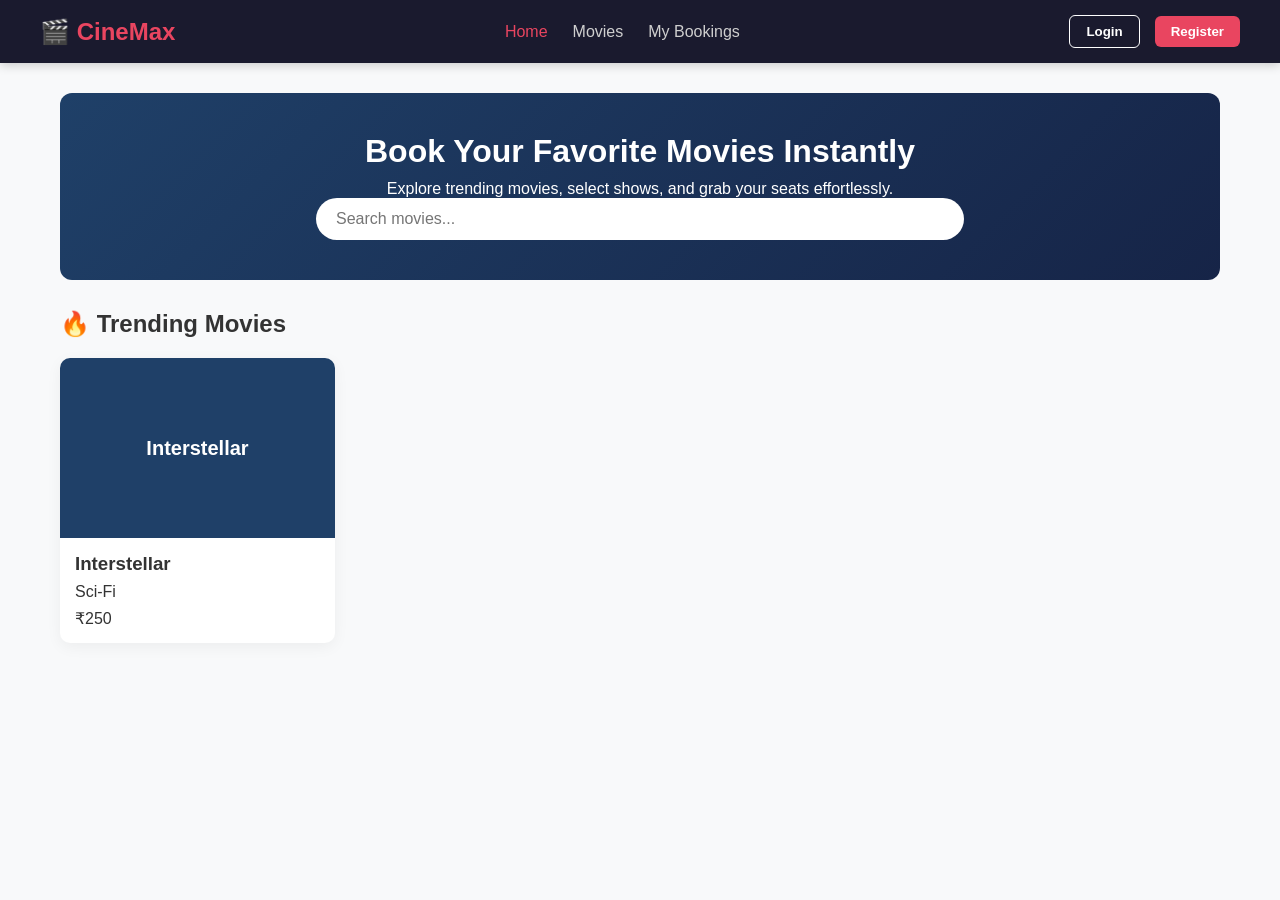
<file: Frontend/index.html>
<!DOCTYPE html>
<html lang="en">
<head>
    <meta charset="UTF-8">
    <meta name="viewport" content="width=device-width, initial-scale=1.0">
    <title>🎬 CineMax - Movie Ticket Booking</title>
    <style>
        * { box-sizing: border-box; margin: 0; padding: 0; font-family: 'Segoe UI', Tahoma, Geneva, Verdana, sans-serif; }
        body { background-color: #f8f9fa; color: #333; }
        .navbar { display: flex; justify-content: space-between; align-items: center; background: #1a1a2e; color: white; padding: 15px 40px; position: sticky; top: 0; z-index: 1000; box-shadow: 0 2px 10px rgba(0,0,0,0.2); }
        .logo { font-size: 24px; font-weight: bold; cursor: pointer; color: #e94560; }
        .nav-links { display: flex; gap: 25px; }
        .nav-links a { color: #cfcfcf; text-decoration: none; font-weight: 500; transition: color 0.3s; }
        .nav-links a:hover, .nav-links a.active { color: #e94560; }
        .auth-buttons, .user-profile { display: flex; gap: 15px; align-items: center; }
        button { cursor: pointer; border: none; border-radius: 6px; font-weight: 600; padding: 8px 16px; transition: all 0.3s; }
        .btn-primary { background: #e94560; color: white; }
        .btn-primary:hover { background: #d83450; }
        .btn-outline { background: transparent; border: 1px solid white; color: white; }
        .btn-danger { background: #dc3545; color: white; }
        .btn-back { background: #6c757d; color: white; margin-bottom: 20px; }
        .main-container { max-width: 1200px; margin: 30px auto; padding: 0 20px; }
        .view { display: none; }
        .view.active { display: block; }
        .hero { background: linear-gradient(135deg, #1f4068, #162447); color: white; padding: 40px; border-radius: 12px; text-align: center; margin-bottom: 30px; }
        .hero h1 { font-size: 32px; margin-bottom: 10px; }
        .search-box input { width: 60%; padding: 12px 20px; border-radius: 30px; border: none; font-size: 16px; outline: none; }
        .movie-grid { display: grid; grid-template-columns: repeat(auto-fill, minmax(240px, 1fr)); gap: 20px; margin-top: 20px; }
        .movie-card { background: white; border-radius: 10px; overflow: hidden; box-shadow: 0 4px 15px rgba(0,0,0,0.05); cursor: pointer; transition: transform 0.3s; display: flex; flex-direction: column; }
        .movie-card:hover { transform: translateY(-5px); }
        .movie-poster-placeholder { height: 180px; background: #1f4068; color: white; display: flex; align-items: center; justify-content: center; font-size: 20px; font-weight: bold; }
        .movie-info { padding: 15px; display: flex; flex-direction: column; gap: 8px; flex-grow: 1; }
        .details-container, .auth-card, .booking-summary-card, .seat-layout-container, .theatre-card { background: white; padding: 30px; border-radius: 12px; box-shadow: 0 4px 15px rgba(0,0,0,0.05); margin-bottom: 15px; }
        .seat-grid { display: grid; grid-template-columns: repeat(10, 40px); gap: 10px; justify-content: center; margin-bottom: 25px; }
        .seat { width: 40px; height: 40px; border-radius: 6px; display: flex; align-items: center; justify-content: center; font-size: 12px; font-weight: bold; cursor: pointer; }
        .seat.available { background: #e2e8f0; color: #334155; }
        .seat.selected { background: #22c55e; color: white; }
        .seat.booked { background: #ef4444; color: white; cursor: not-allowed; }
        .admin-form-box { background: white; padding: 20px; border-radius: 8px; display: grid; grid-template-columns: repeat(auto-fit, minmax(200px, 1fr)) 120px; gap: 15px; align-items: center; margin-bottom: 25px; }
        .admin-list-item { background: white; padding: 15px 20px; border-radius: 8px; display: flex; justify-content: space-between; align-items: center; margin-bottom: 10px; box-shadow: 0 2px 6px rgba(0,0,0,0.05); }
    </style>
</head>
<body>

    <!-- Navbar -->
    <header class="navbar">
        <div class="logo" onclick="switchView('home')">🎬 CineMax</div>
        <nav class="nav-links">
            <a href="#" onclick="switchView('home')" id="nav-home" class="active">Home</a>
            <a href="#" onclick="switchView('movies')" id="nav-movies">Movies</a>
            <a href="#" onclick="switchView('my-bookings')" id="nav-bookings">My Bookings</a>
            <a href="#" onclick="switchView('admin')" id="nav-admin" style="display:none; color: #ffc107;">Admin Dashboard</a>
        </nav>
        <div class="auth-buttons" id="auth-buttons">
            <button class="btn-outline" onclick="switchView('login')">Login</button>
            <button class="btn-primary" onclick="switchView('register')">Register</button>
        </div>
        <div class="user-profile" id="user-profile" style="display:none;">
            <span id="username-display">User</span>
            <button class="btn-danger" onclick="logout()">Logout</button>
        </div>
    </header>

    <main class="main-container">
        <!-- 1. Home View -->
        <section id="view-home" class="view active">
            <div class="hero">
                <h1>Book Your Favorite Movies Instantly</h1>
                <p>Explore trending movies, select shows, and grab your seats effortlessly.</p>
                <div class="search-box">
                    <input type="text" id="home-search" placeholder="Search movies..." oninput="handleSearch()">
                </div>
            </div>
            <h2>🔥 Trending Movies</h2>
            <div class="movie-grid" id="trending-movie-grid"></div>
        </section>

        <!-- 2. Movies View -->
        <section id="view-movies" class="view">
            <h2>🎥 All Movies List</h2>
            <div class="movie-grid" id="all-movies-grid"></div>
        </section>

        <!-- 3. Movie Details View -->
        <section id="view-movie-details" class="view">
            <button class="btn-back" onclick="switchView('movies')">← Back to Movies</button>
            <div class="details-container" id="movie-details-content"></div>
        </section>

        <!-- 4. Shows View -->
        <section id="view-shows" class="view">
            <button class="btn-back" onclick="switchView('movie-details')">← Back to Details</button>
            <h2>🎭 Select Theatre & Show Timings</h2>
            <div id="shows-container"></div>
        </section>

        <!-- 5. Seat Selection View -->
        <section id="view-seats" class="view">
            <button class="btn-back" onclick="switchView('shows')">← Back to Shows</button>
            <h2>🎟️ Select Your Seats</h2>
            <div style="background:#cbd5e1; text-align:center; padding:8px; font-weight:bold; margin-bottom:20px;">SCREEN THIS WAY</div>
            <div class="seat-layout-container">
                <div class="seat-grid" id="seat-grid"></div>
            </div>
            <div class="seat-action-bar" style="background:white; padding:20px; border-radius:12px; display:flex; justify-content:space-between; align-items:center;">
                <div>Selected Seats: <strong id="selected-seats-text">None</strong></div>
                <div>Total: <strong id="total-price-text">₹0</strong></div>
                <button class="btn-primary" onclick="proceedToBooking()">Proceed to Booking</button>
            </div>
        </section>

        <!-- 6. Booking Summary View -->
        <section id="view-booking" class="view">
            <button class="btn-back" onclick="switchView('seats')">← Back to Seats</button>
            <div class="booking-summary-card">
                <h2>📋 Booking Summary</h2>
                <div id="booking-details-summary"></div>
                <button class="btn-primary" style="margin-top:20px; width:100%;" onclick="confirmBooking()">Confirm & Pay</button>
            </div>
        </section>

        <!-- 7. Login View -->
        <section id="view-login" class="view">
            <div class="auth-card">
                <h2>🔐 User Login</h2>
                <form onsubmit="handleLogin(event)">
                    <div style="margin-bottom:15px;"><label>Email</label><input type="email" id="login-email" required style="width:100%; padding:10px; margin-top:5px;"></div>
                    <div style="margin-bottom:15px;"><label>Password</label><input type="password" required style="width:100%; padding:10px; margin-top:5px;"></div>
                    <button type="submit" class="btn-primary" style="width:100%;">Login</button>
                </form>
            </div>
        </section>

        <!-- 8. Register View -->
        <section id="view-register" class="view">
            <div class="auth-card">
                <h2>📝 Register</h2>
                <form onsubmit="handleRegister(event)">
                    <div style="margin-bottom:15px;"><label>Name</label><input type="text" id="reg-name" required style="width:100%; padding:10px; margin-top:5px;"></div>
                    <div style="margin-bottom:15px;"><label>Email</label><input type="email" id="reg-email" required style="width:100%; padding:10px; margin-top:5px;"></div>
                    <button type="submit" class="btn-primary" style="width:100%;">Register</button>
                </form>
            </div>
        </section>

        <!-- 9. My Bookings View -->
        <section id="view-my-bookings" class="view">
            <h2>🎫 My Booking History</h2>
            <div id="my-bookings-list"></div>
        </section>

        <!-- 10. Admin Dashboard -->
        <section id="view-admin" class="view">
            <h2>⚙️ Admin Dashboard</h2>
            <div class="admin-form-box" style="margin-top:20px;">
                <input type="text" id="adm-title" placeholder="Movie Title">
                <input type="text" id="adm-genre" placeholder="Genre">
                <input type="number" id="adm-price" placeholder="Price">
                <button class="btn-primary" onclick="addMovie()">Add Movie</button>
            </div>
            <div id="admin-movies-list"></div>
        </section>
    </main>

    <script>
        // Global functions definition first
        window.switchView = function(viewName) {
            document.querySelectorAll('.view').forEach(v => v.classList.remove('active'));
            const target = document.getElementById(`view-${viewName}`);
            if (target) target.classList.add('active');
            
            if (viewName === 'home') renderTrending();
            if (viewName === 'movies') renderAllMovies();
            if (viewName === 'movie-details') renderDetails();
            if (viewName === 'shows') renderShows();
            if (viewName === 'seats') renderSeats();
            if (viewName === 'booking') renderBookingSummary();
            if (viewName === 'my-bookings') renderMyBookings();
            if (viewName === 'admin') renderAdmin();
            window.scrollTo(0, 0);
        };

        let state = {
            user: null,
            selectedMovie: null,
            selectedShow: null,
            selectedSeats: [],
            movies: [
                { id: 1, title: "Interstellar", genre: "Sci-Fi", duration: 169, language: "English", price: 250, description: "Space travel adventure." }
            ],
            theatres: [{ id: 1, name: "PVR Cinemas, Madurai", screen: "Audi 1" }],
            shows: [
                { id: 1, movieId: 1, theatreId: 1, date: "2026-06-10", time: "10:00 AM" }
            ],
            bookedSeats: { "1": [3, 4] },
            myBookings: []
        };

        async function fetchMoviesFromBackend() {
            try {
                const res = await fetch('http://localhost:5101/api/movies');
                if (res.ok) {
                    const data = await res.json();
                    if (data && data.length > 0) {
                        state.movies = data.map(m => ({
                            id: m.id || m.Id,
                            title: m.title || m.Title,
                            genre: m.genre || m.Genre,
                            duration: m.duration || m.Duration || 120,
                            language: m.language || m.Language || 'Tamil',
                            price: m.price || m.Price || 200,
                            description: m.description || m.Description || 'Movie description'
                        }));
                        renderTrending();
                        renderAllMovies();
                    }
                }
            } catch (e) { 
                console.log('Using local fallback state', e); 
            }
        }

        function renderTrending() {
            const grid = document.getElementById('trending-movie-grid');
            if (!grid) return;
            grid.innerHTML = state.movies.map(m => `
                <div class="movie-card" onclick="selectMovie(${m.id})">
                    <div class="movie-poster-placeholder">${m.title}</div>
                    <div class="movie-info"><h3>${m.title}</h3><p>${m.genre}</p><p>₹${m.price}</p></div>
                </div>
            `).join('');
        }

        function renderAllMovies() {
            const grid = document.getElementById('all-movies-grid');
            if (!grid) return;
            grid.innerHTML = state.movies.map(m => `
                <div class="movie-card" onclick="selectMovie(${m.id})">
                    <div class="movie-poster-placeholder">${m.title}</div>
                    <div class="movie-info"><h3>${m.title}</h3><p>${m.genre}</p><button class="btn-primary" style="margin-top:10px;">Book</button></div>
                </div>
            `).join('');
        }

        window.selectMovie = function(id) {
            state.selectedMovie = state.movies.find(m => m.id == id);
            switchView('movie-details');
        };

        function renderDetails() {
            const m = state.selectedMovie;
            const container = document.getElementById('movie-details-content');
            if (!m || !container) return switchView('movies');
            container.innerHTML = `
                <h2>${m.title}</h2><p>Genre: ${m.genre}</p><p>Duration: ${m.duration} mins</p><p>Price: ₹${m.price}</p><p>${m.description}</p>
                <button class="btn-primary" style="margin-top:20px;" onclick="switchView('shows')">Select Shows</button>
            `;
        }

        function renderShows() {
            const shows = state.shows.filter(s => s.movieId == state.selectedMovie.id);
            document.getElementById('shows-container').innerHTML = shows.map(s => `
                <div class="theatre-card" onclick="selectShow(${s.id})" style="cursor:pointer;">
                    <h3>PVR Cinemas</h3><p>Date: ${s.date} | Time: ${s.time}</p>
                </div>
            `).join('') || '<p>No shows found for this movie.</p>';
        }

        window.selectShow = function(id) {
            state.selectedShow = state.shows.find(s => s.id === id);
            state.selectedSeats = [];
            switchView('seats');
        };

        function renderSeats() {
            if (!state.selectedShow) return;
            const booked = state.bookedSeats[state.selectedShow.id] || [];
            let html = '';
            for (let i = 1; i <= 20; i++) {
                const isBooked = booked.includes(i);
                const isSel = state.selectedSeats.includes(i);
                let cls = isBooked ? 'booked' : (isSel ? 'selected' : 'available');
                html += `<div class="seat ${cls}" onclick="toggleSeat(${i}, ${isBooked})">${i}</div>`;
            }
            document.getElementById('seat-grid').innerHTML = html;
            document.getElementById('selected-seats-text').innerText = state.selectedSeats.join(', ') || 'None';
            document.getElementById('total-price-text').innerText = `₹${state.selectedSeats.length * state.selectedMovie.price}`;
        }

        window.toggleSeat = function(num, booked) {
            if (booked) return;
            const idx = state.selectedSeats.indexOf(num);
            if (idx > -1) state.selectedSeats.splice(idx, 1);
            else state.selectedSeats.push(num);
            renderSeats();
        };

        function proceedToBooking() {
            if (!state.user) return switchView('login');
            if (state.selectedSeats.length === 0) return alert('Select seats!');
            switchView('booking');
        }

        function renderBookingSummary() {
            const total = state.selectedSeats.length * state.selectedMovie.price;
            document.getElementById('booking-details-summary').innerHTML = `
                <p>Movie: ${state.selectedMovie.title}</p><p>Seats: ${state.selectedSeats.join(', ')}</p><p>Total: ₹${total}</p>
            `;
        }

        function confirmBooking() {
            state.myBookings.push({ movie: state.selectedMovie.title, seats: [...state.selectedSeats] });
            alert('Booked successfully!');
            switchView('my-bookings');
        }

        function handleLogin(e) {
            e.preventDefault();
            const email = document.getElementById('login-email').value;
            state.user = { name: email.split('@')[0], role: email.includes('admin') ? 'Admin' : 'Customer' };
            updateAuth();
            switchView('home');
        }

        function handleRegister(e) {
            e.preventDefault();
            state.user = { name: document.getElementById('reg-name').value, role: 'Customer' };
            updateAuth();
            switchView('home');
        }

        function logout() { state.user = null; updateAuth(); switchView('home'); }

        function updateAuth() {
            document.getElementById('auth-buttons').style.display = state.user ? 'none' : 'flex';
            document.getElementById('user-profile').style.display = state.user ? 'flex' : 'none';
            if (state.user) document.getElementById('username-display').innerText = state.user.name;
            document.getElementById('nav-admin').style.display = (state.user && state.user.role === 'Admin') ? 'block' : 'none';
        }

        function renderMyBookings() {
            document.getElementById('my-bookings-list').innerHTML = state.myBookings.map(b => `
                <div class="admin-list-item"><div><h3>${b.movie}</h3><p>Seats: ${b.seats.join(', ')}</p></div></div>
            `).join('') || '<p>No bookings yet.</p>';
        }

        function renderAdmin() {
            document.getElementById('admin-movies-list').innerHTML = state.movies.map(m => `
                <div class="admin-list-item"><div><strong>${m.title}</strong> - ₹${m.price}</div></div>
            `).join('');
        }

        function addMovie() {
            const title = document.getElementById('adm-title').value;
            const genre = document.getElementById('adm-genre').value;
            const price = document.getElementById('adm-price').value;
            if (title) state.movies.push({ id: Date.now(), title, genre: genre || 'General', price: parseFloat(price) || 200, duration: 120, language: 'Tamil', description: title });
            renderAdmin();
            alert('Movie added!');
        }

        // Initialize and fetch from backend
        fetchMoviesFromBackend().then(() => renderTrending());
    </script>
</body>
</html>
</file>
